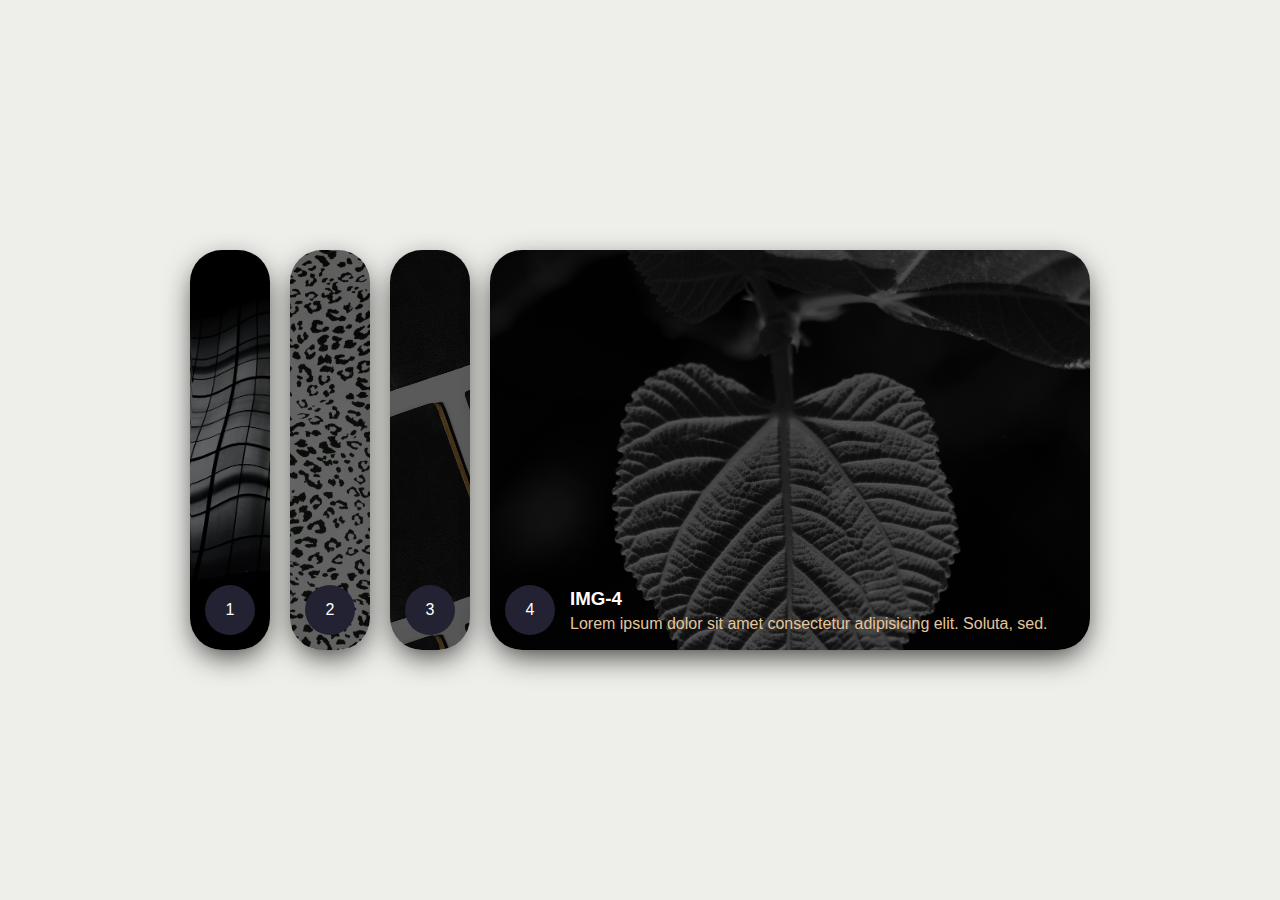
<file: animation-1/index.html>
<!DOCTYPE html>
<html lang="en">
<head>
    <meta charset="UTF-8">
    <meta name="viewport" content="width=device-width, initial-scale=1.0">
    <link rel="stylesheet" href="./style.css">
    <title>animated flex cards</title>
</head>
<body>
    <div class="wrapper">
        <div class="container">
            <input type="radio" name="slide" id="c1"  checked>
            <label for="c1" class="card">
                <div class="row">
                    <div class="icon">1</div>
                    <div class="description">
                        <h3>img-1</h3>
                        <p>Lorem ipsum dolor sit amet consectetur adipisicing elit. Soluta, sed.</p>
                    </div>
                </div>
            </label>
            <input type="radio" name="slide" id="c2"  checked>
            <label for="c2" class="card">
                <div class="row">
                    <div class="icon">2</div>
                    <div class="description">
                        <h3>img-2</h3>
                        <p>Lorem ipsum dolor sit amet consectetur adipisicing elit. Soluta, sed.</p>
                    </div>
                </div>
            </label>
            <input type="radio" name="slide" id="c3"  checked>
            <label for="c3" class="card">
                <div class="row">
                    <div class="icon">3</div>
                    <div class="description">
                        <h3>img-3</h3>
                        <p>Lorem ipsum dolor sit amet consectetur adipisicing elit. Soluta, sed.</p>
                    </div>
                </div>
            </label>
            <input type="radio" name="slide" id="c4"  checked>
            <label for="c4" class="card">
                <div class="row">
                    <div class="icon">4</div>
                    <div class="description">
                        <h3>img-4</h3>
                        <p>Lorem ipsum dolor sit amet consectetur adipisicing elit. Soluta, sed.</p>
                    </div>
                </div>
            </label>
        </div>
    </div>
</body>
</html>
</file>
<file: animation-1/style.css>
* {
    box-sizing: border-box;
    margin: 0;
    padding: 0;
    font-family: Arial, Helvetica, sans-serif;
}

body{
    background-color: #eeeeea;
}

.wrapper{
    width: 100%;
    height: 100vh;
    display: flex;
    align-items: center;
    justify-content: center;
}

.container{
    height: 400px;
    display: flex;
    flex-wrap: nowrap;
    justify-content: start;
}

.card{
    width: 80px;
    border-radius: .75rem;
    background-size: cover;
    cursor: pointer;
    overflow: hidden;
    border-radius: 2rem;
    margin: 0 10px;
    display: flex;
    align-items: flex-end;
    transition: .6s cubic-bezier(.28, -0.03, 0, .99);
    box-shadow: 0px 10px 30px -5px rgba(0, 0, 0, 0.8);
}

.card > .row{
    color: white;
    display: flex;
    flex-wrap: nowrap;
}

.card > .row > .icon{
    background: #223;
    color: white;
    border-radius: 50%;
    width: 50px;
    display: flex;
    justify-content: center;
    align-items: center;
    margin: 15px;
}

.card > .row > .description{
    display: flex;
    justify-content: center;
    flex-direction: column;
    overflow: hidden;
    height: 80px;
    width: 520px;
    opacity: 0;
    transform: translate(30px);
    transition-delay: .3s;
    transition: all .3s ease;
}

.description p{
    color: #E4C59E;
    padding-top: 5px;
}

.description h3{
    text-transform: uppercase;
}

input{
    display: none;
}

input:checked + label{
    width: 600px;
}

input:checked + label .description{
    opacity: 1 !important;
    transform: translateY(0) !important;
}

.card[for="c1"]{
    background-image: linear-gradient(rgba(0, 0, 0, 0.6), rgba(0, 0, 0, 0.6)), url(./assets/img-1.jpg);
}
.card[for="c2"]{
    background-image: linear-gradient(rgba(0, 0, 0, 0.6), rgba(0, 0, 0, 0.6)), url(./assets/img-2.jpg);
}
.card[for="c3"]{
    background-image: linear-gradient(rgba(0, 0, 0, 0.6), rgba(0, 0, 0, 0.6)), url(./assets/img-3.jpg);
}
.card[for="c4"]{
    background-image: linear-gradient(rgba(0, 0, 0, 0.6), rgba(0, 0, 0, 0.6)), url(./assets/img-4.jpg);
}
</file>
